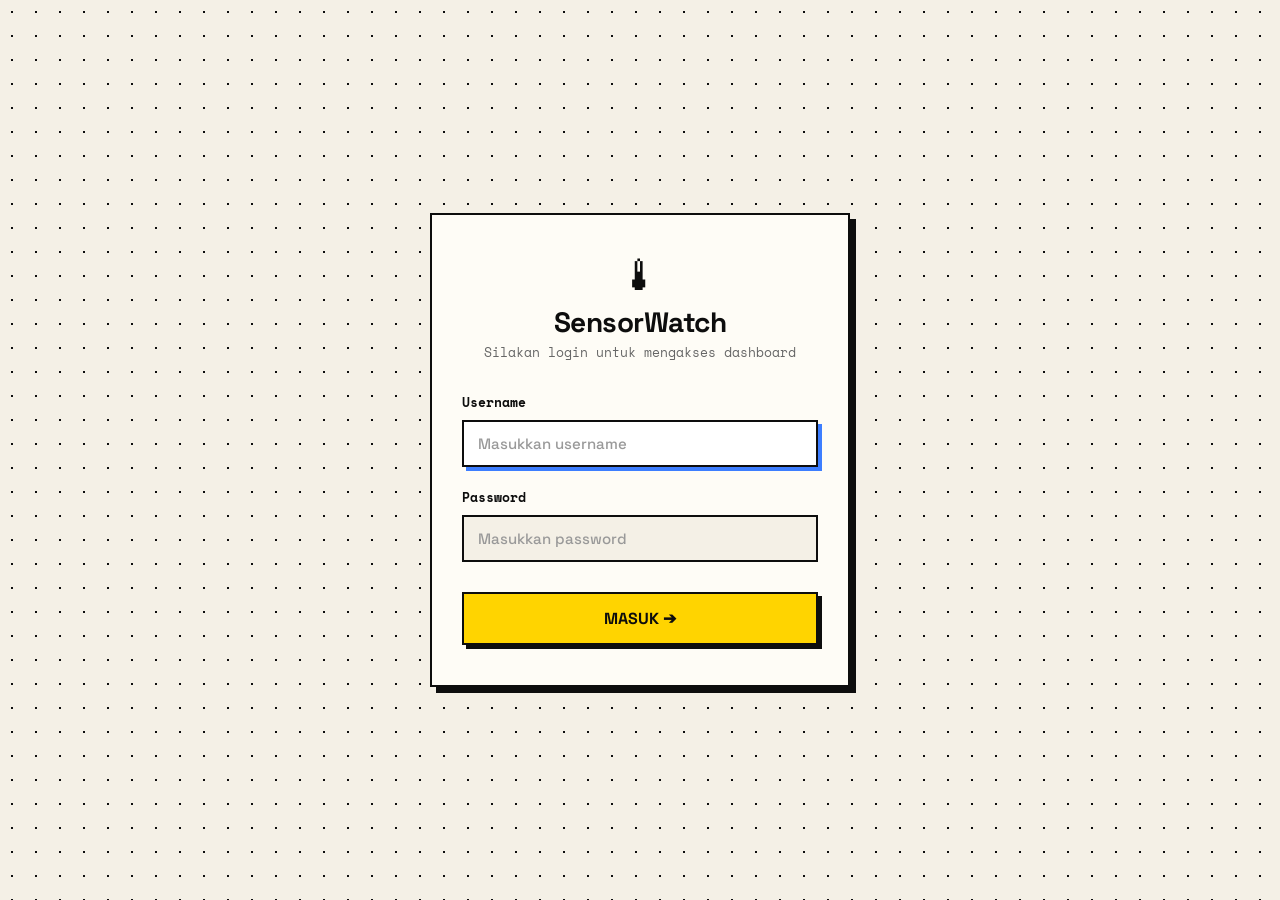
<file: login.html>
<!DOCTYPE html>
<html lang="id">
<head>
  <meta charset="UTF-8" />
  <meta name="viewport" content="width=device-width, initial-scale=1.0" />
  <title>Login — SensorWatch</title>
  <link rel="preconnect" href="https://fonts.googleapis.com" />
  <link href="https://fonts.googleapis.com/css2?family=Space+Grotesk:wght@400;500;600;700;800&family=Space+Mono:wght@400;700&display=swap" rel="stylesheet" />
  <link rel="stylesheet" href="style.css" />
</head>
<body class="login-body">
  <div class="login-container">
    <div class="login-header">
      <div class="brand-icon">🌡</div>
      <h1 class="brand-name login-title">SensorWatch</h1>
      <p class="login-subtitle">Silakan login untuk mengakses dashboard</p>
    </div>
    
    <form id="login-form" class="login-form">
      <div class="input-group">
        <label for="username">Username</label>
        <input type="text" id="username" name="username" placeholder="Masukkan username" required autofocus autocomplete="username" />
      </div>
      
      <div class="input-group">
        <label for="password">Password</label>
        <input type="password" id="password" name="password" placeholder="Masukkan password" required autocomplete="current-password" />
      </div>
      
      <div id="login-error" class="login-error" style="display: none;">Username atau password salah!</div>
      
      <button type="submit" class="btn-login">MASUK ➔</button>
    </form>
  </div>
  
  <script src="login.js"></script>
</body>
</html>
</file>
<file: style.css>
/* ============================================
   SENSORWATCH — NEUBRUTALISM CSS
   ============================================ */

:root {
  --bg: #f4f0e6;
  --surface: #fefcf6;
  --border: #0d0d0d;
  --bw: 2.5px;
  --sh: 4px 4px 0 #0d0d0d;
  --sh-sm: 2px 2px 0 #0d0d0d;
  --sh-lg: 6px 6px 0 #0d0d0d;

  --yellow: #ffd400;
  --orange: #ff6b2b;
  --blue: #3d7eff;
  --green: #00d4a0;
  --red: #ff2b2b;
  --ink: #0d0d0d;
  --muted: #666;

  --font: 'Space Grotesk', sans-serif;
  --mono: 'Space Mono', monospace;
  --radius: 0px;
  --gap: 16px;
  --tr: 0.15s ease;
}

*,
*::before,
*::after {
  box-sizing: border-box;
  margin: 0;
  padding: 0;
}

html {
  scroll-behavior: smooth;
}

body {
  font-family: var(--font);
  background: var(--bg);
  color: var(--ink);
  min-height: 100vh;
  display: flex;
  flex-direction: column;
}

/* ── SCROLLBAR ── */
::-webkit-scrollbar {
  width: 7px;
  height: 7px;
}

::-webkit-scrollbar-track {
  background: var(--bg);
}

::-webkit-scrollbar-thumb {
  background: var(--ink);
}

/* ============================================
   HEADER
   ============================================ */
.app-header {
  background: var(--ink);
  color: var(--yellow);
  border-bottom: var(--bw) solid var(--ink);
  padding: 14px 24px;
  display: flex;
  align-items: center;
  justify-content: space-between;
  flex-wrap: wrap;
  gap: 12px;
  position: sticky;
  top: 0;
  z-index: 50;
}

.header-brand {
  display: flex;
  align-items: center;
  gap: 12px;
}

.brand-icon {
  font-size: 28px;
  line-height: 1;
  filter: grayscale(0);
}

.brand-name {
  font-size: 20px;
  font-weight: 800;
  letter-spacing: -0.5px;
  color: var(--yellow);
  line-height: 1.1;
}

.brand-sub {
  font-size: 11px;
  color: rgba(255, 255, 255, 0.55);
  font-family: var(--mono);
  margin-top: 2px;
  letter-spacing: 0.3px;
}

.header-right {
  display: flex;
  align-items: center;
  flex-wrap: wrap;
  gap: 14px;
}

.live-badge {
  display: flex;
  align-items: center;
  gap: 6px;
  background: var(--green);
  color: var(--ink);
  border: var(--bw) solid var(--ink);
  padding: 5px 12px;
  font-size: 11px;
  font-weight: 800;
  font-family: var(--mono);
  letter-spacing: 1px;
  box-shadow: var(--sh-sm);
  white-space: nowrap;
}

.live-dot {
  width: 8px;
  height: 8px;
  background: var(--ink);
  border-radius: 50%;
  animation: blink 1.4s infinite;
}

@keyframes blink {

  0%,
  100% {
    opacity: 1;
  }

  50% {
    opacity: 0.2;
  }
}

.header-time {
  font-size: 15px;
  font-weight: 700;
  font-family: var(--mono);
  color: rgba(255, 255, 255, 0.85);
  min-width: 80px;
  text-align: right;
  white-space: nowrap;
}

/* ============================================
   MAIN
   ============================================ */
.app-main {
  flex: 1;
  padding: 24px;
  display: flex;
  flex-direction: column;
  gap: 20px;
  max-width: 1100px;
  width: 100%;
  margin: 0 auto;
}

/* ============================================
   SENSOR CARDS
   ============================================ */
.sensor-grid {
  display: grid;
  grid-template-columns: repeat(3, 1fr);
  gap: var(--gap);
}

.sensor-card {
  border: var(--bw) solid var(--ink);
  padding: 20px 18px 16px;
  box-shadow: var(--sh-lg);
  cursor: default;
  transition: transform var(--tr), box-shadow var(--tr);
  position: relative;
  overflow: hidden;
  user-select: none;
}

.sensor-card:hover {
  transform: translate(-3px, -3px);
  box-shadow: 8px 8px 0 var(--ink);
}

.sensor-card:focus-visible {
  outline: 3px solid var(--blue);
  outline-offset: 2px;
}

.card-temp {
  background: #fff3e0;
}

.card-hum {
  background: #e3eeff;
}

.card-ldr {
  background: #fffbe0;
}

/* Accent stripe */
.card-temp::before,
.card-hum::before,
.card-ldr::before {
  content: '';
  position: absolute;
  top: 0;
  left: 0;
  right: 0;
  height: 5px;
  border-bottom: var(--bw) solid var(--ink);
}

.card-temp::before {
  background: var(--orange);
}

.card-hum::before {
  background: var(--blue);
}

.card-ldr::before {
  background: var(--yellow);
}

.sensor-icon {
  font-size: 26px;
  margin-bottom: 6px;
  margin-top: 4px;
}

.sensor-label {
  font-size: 11px;
  font-weight: 700;
  text-transform: uppercase;
  letter-spacing: 0.8px;
  color: var(--muted);
  font-family: var(--mono);
}

.sensor-value {
  font-size: 48px;
  font-weight: 800;
  font-family: var(--mono);
  letter-spacing: -2px;
  line-height: 1;
  margin: 8px 0 2px;
  transition: color 0.3s;
}

.sensor-unit {
  font-size: 12px;
  font-weight: 600;
  color: var(--muted);
  margin-bottom: 10px;
}

.sensor-status {
  display: inline-block;
  padding: 3px 10px;
  font-size: 11px;
  font-weight: 800;
  font-family: var(--mono);
  border: var(--bw) solid var(--ink);
  letter-spacing: 0.5px;
  margin-bottom: 12px;
}

.s-normal {
  background: var(--green);
}

.s-warning {
  background: var(--yellow);
}

.s-danger {
  background: var(--red);
  color: white;
}

.sensor-minmax {
  display: flex;
  justify-content: space-between;
  font-size: 11.5px;
  font-weight: 600;
  color: var(--muted);
  border-top: var(--bw) solid rgba(0, 0, 0, 0.12);
  padding-top: 10px;
  font-family: var(--mono);
}

/* ============================================
   GAUGE ROW
   ============================================ */
.gauge-row {
  background: var(--surface);
  border: var(--bw) solid var(--ink);
  box-shadow: var(--sh);
  padding: 18px 20px;
  display: grid;
  grid-template-columns: repeat(3, 1fr);
  gap: 20px;
}


.gauge-label {
  font-size: 12px;
  font-weight: 700;
  margin-bottom: 8px;
  font-family: var(--mono);
}

.gauge-bar-bg {
  height: 16px;
  background: var(--bg);
  border: var(--bw) solid var(--ink);
  overflow: hidden;
}

.gauge-fill {
  height: 100%;
  transition: width 0.6s cubic-bezier(0.34, 1.56, 0.64, 1);
  border-right: var(--bw) solid var(--ink);
}

.fill-temp {
  background: var(--orange);
}

.fill-hum {
  background: var(--blue);
}

.fill-ldr {
  background: var(--yellow);
}

.gauge-range {
  display: flex;
  justify-content: space-between;
  font-size: 10px;
  font-family: var(--mono);
  color: var(--muted);
  margin-top: 4px;
}

/* ============================================
   SECTION HEADER
   ============================================ */
.section-header {
  display: flex;
  align-items: flex-start;
  justify-content: space-between;
  gap: 12px;
  flex-wrap: wrap;
  margin-bottom: 14px;
}

.section-title {
  font-size: 17px;
  font-weight: 800;
  letter-spacing: -0.3px;
}

.section-sub {
  font-size: 11.5px;
  color: var(--muted);
  font-weight: 500;
  margin-top: 2px;
}

/* ============================================
   CHART
   ============================================ */
.chart-section {
  background: var(--surface);
  border: var(--bw) solid var(--ink);
  box-shadow: var(--sh);
  padding: 20px;
}

.chart-tab-group {
  display: flex;
  gap: 0;
}

.ctab {
  background: var(--bg);
  border: var(--bw) solid var(--ink);
  padding: 7px 14px;
  font-family: var(--font);
  font-weight: 700;
  font-size: 13px;
  cursor: pointer;
  transition: all var(--tr);
  margin-left: -2px;
  white-space: nowrap;
}

.ctab:first-child {
  margin-left: 0;
}

.ctab:hover {
  background: var(--yellow);
  z-index: 1;
  position: relative;
}

.ctab.active {
  background: var(--ink);
  color: var(--yellow);
  z-index: 2;
  position: relative;
}

.chart-canvas-wrap {
  width: 100%;
  height: 220px;
  position: relative;
}

#line-chart {
  width: 100% !important;
  height: 100% !important;
  display: block;
}


/* ============================================
   LOG TABLE
   ============================================ */
.log-section {
  background: var(--surface);
  border: var(--bw) solid var(--ink);
  box-shadow: var(--sh);
  padding: 20px;
}

.btn-export {
  background: var(--ink);
  color: var(--yellow);
  border: var(--bw) solid var(--ink);
  padding: 8px 16px;
  font-family: var(--font);
  font-weight: 700;
  font-size: 13px;
  cursor: pointer;
  box-shadow: var(--sh-sm);
  transition: all var(--tr);
  white-space: nowrap;
}

.btn-export:hover {
  background: var(--green);
  color: var(--ink);
  transform: translate(-2px, -2px);
  box-shadow: var(--sh);
}

.btn-analisis {
  background: var(--blue);
  color: #fff;
  border: var(--bw) solid var(--ink);
  padding: 8px 16px;
  font-family: var(--font);
  font-weight: 700;
  font-size: 13px;
  cursor: pointer;
  box-shadow: var(--sh-sm);
  transition: all var(--tr);
  white-space: nowrap;
}

.btn-analisis:hover {
  background: var(--ink);
  color: var(--yellow);
  transform: translate(-2px, -2px);
  box-shadow: var(--sh);
}

.table-wrap {
  overflow-x: auto;
  -webkit-overflow-scrolling: touch;
}

.log-table {
  width: 100%;
  border-collapse: collapse;
  font-size: 13px;
  min-width: 520px;
}

.log-table th {
  background: var(--ink);
  color: var(--yellow);
  padding: 9px 12px;
  text-align: left;
  font-weight: 700;
  font-family: var(--mono);
  font-size: 10.5px;
  letter-spacing: 0.5px;
  text-transform: uppercase;
  border: var(--bw) solid var(--ink);
  white-space: nowrap;
}

.log-table td {
  padding: 9px 12px;
  border: var(--bw) solid rgba(0, 0, 0, 0.15);
  font-weight: 500;
  font-family: var(--mono);
  font-size: 12.5px;
  white-space: nowrap;
}

.log-table tbody tr:hover td {
  background: var(--yellow) !important;
}

.log-table tbody tr:nth-child(even) td {
  background: rgba(0, 0, 0, 0.025);
}

.log-table tbody tr:first-child td {
  font-weight: 700;
  background: rgba(0, 212, 160, 0.15);
}

.status-ok {
  color: #006644;
  font-weight: 800;
}

.status-warn {
  color: #7a5100;
  font-weight: 800;
}

.status-err {
  color: #990000;
  font-weight: 800;
}

/* ============================================
   MOBILE APP DOWNLOAD PANEL
   ============================================ */
.app-download-section {
  margin-bottom: 20px;
}

.download-card {
  background: var(--blue);
  color: #fff;
  border: var(--bw) solid var(--ink);
  box-shadow: var(--sh);
  padding: 24px 30px;
  display: flex;
  align-items: center;
  justify-content: space-between;
  gap: 20px;
  flex-wrap: wrap;
}

.download-content {
  display: flex;
  align-items: center;
  gap: 18px;
}

.download-icon {
  font-size: 42px;
  background: #fff;
  width: 70px;
  height: 70px;
  display: flex;
  align-items: center;
  justify-content: center;
  border: var(--bw) solid var(--ink);
  box-shadow: var(--sh-sm);
}

.download-title {
  font-size: 22px;
  font-weight: 800;
  letter-spacing: -0.5px;
  margin-bottom: 4px;
}

.download-sub {
  font-size: 13px;
  opacity: 0.9;
  font-weight: 500;
}

.btn-download {
  background: var(--yellow);
  color: var(--ink);
  border: var(--bw) solid var(--ink);
  padding: 12px 24px;
  font-family: var(--font);
  font-weight: 800;
  font-size: 15px;
  cursor: pointer;
  box-shadow: var(--sh-sm);
  transition: all var(--tr);
  text-decoration: none;
  display: inline-flex;
  align-items: center;
  gap: 10px;
}

.btn-download:hover {
  transform: translate(-3px, -3px);
  box-shadow: var(--sh);
  background: var(--green);
}

.btn-download .btn-icon {
  font-size: 18px;
}

@media (max-width: 600px) {
  .download-card {
    flex-direction: column;
    text-align: center;
    padding: 20px;
  }
  .download-content {
    flex-direction: column;
    gap: 12px;
  }
  .btn-download {
    width: 100%;
    justify-content: center;
  }
}

/* ============================================
   FOOTER
   ============================================ */
.app-footer {
  background: var(--surface);
  border-top: var(--bw) solid var(--ink);
  padding: 14px 24px;
  display: flex;
  flex-direction: column;
  align-items: center;
  font-size: 12.5px;
  font-family: var(--mono);
  color: var(--muted);
  gap: 8px;
}

.footer-info {
  display: flex;
  justify-content: space-between;
  width: 100%;
  gap: 12px;
  flex-wrap: wrap;
}

.footer-copyright {
  font-weight: 700;
  color: var(--ink);
  margin-top: 4px;
}

/* ============================================
   TOAST
   ============================================ */
.toast {
  position: fixed;
  bottom: 20px;
  right: 20px;
  background: var(--ink);
  color: var(--yellow);
  border: var(--bw) solid var(--ink);
  box-shadow: var(--sh-lg);
  padding: 12px 18px;
  font-weight: 700;
  font-size: 13.5px;
  z-index: 999;
  transform: translateY(80px);
  opacity: 0;
  transition: all 0.3s cubic-bezier(0.34, 1.56, 0.64, 1);
  max-width: 300px;
  pointer-events: none;
}

.toast.show {
  transform: translateY(0);
  opacity: 1;
}

/* ============================================
   LED CONTROL
   ============================================ */
.led-section {
  background: var(--surface);
  border: var(--bw) solid var(--ink);
  box-shadow: var(--sh);
  padding: 20px;
}

.led-group-btns {
  display: flex;
  gap: 8px;
  flex-wrap: wrap;
}

.btn-all-on,
.btn-all-off {
  border: var(--bw) solid var(--ink);
  padding: 7px 16px;
  font-family: var(--font);
  font-weight: 700;
  font-size: 13px;
  cursor: pointer;
  box-shadow: var(--sh-sm);
  transition: all var(--tr);
  white-space: nowrap;
}

.btn-all-on {
  background: var(--yellow);
  color: var(--ink);
}

.btn-all-on:hover {
  background: var(--green);
  transform: translate(-2px, -2px);
  box-shadow: var(--sh);
}

.btn-all-off {
  background: var(--ink);
  color: #fff;
}

.btn-all-off:hover {
  background: var(--red);
  transform: translate(-2px, -2px);
  box-shadow: var(--sh);
}

/* 4-column grid for LEDs */
.led-grid {
  display: grid;
  grid-template-columns: repeat(4, 1fr);
  gap: var(--gap);
}

/* LED Card */
.led-card {
  border: var(--bw) solid var(--ink);
  padding: 18px 14px 14px;
  display: flex;
  flex-direction: column;
  align-items: center;
  gap: 10px;
  background: var(--bg);
  transition: transform var(--tr), box-shadow var(--tr);
  position: relative;
}

.led-card.is-on {
  background: #fffff0;
  box-shadow: var(--sh);
}

.led-card:hover {
  transform: translate(-2px, -2px);
  box-shadow: var(--sh);
}

/* LED Bulb */
.led-bulb {
  width: 52px;
  height: 52px;
  border: var(--bw) solid var(--ink);
  border-radius: 50%;
  background: #ddd;
  position: relative;
  display: flex;
  align-items: center;
  justify-content: center;
  transition: background 0.3s, box-shadow 0.3s;
  flex-shrink: 0;
}

/* Each LED color */
#led-card-1 .led-bulb {
  --led-color: #ff4444;
}

#led-card-2 .led-bulb {
  --led-color: #3d7eff;
}

#led-card-3 .led-bulb {
  --led-color: #00d4a0;
}

#led-card-4 .led-bulb {
  --led-color: #ffd400;
}

.led-card.is-on .led-bulb {
  background: var(--led-color);
  box-shadow: 0 0 0 4px var(--led-color, #ffd400),
    0 0 16px 4px var(--led-color, #ffd400),
    var(--sh-sm);
}

.led-glow {
  position: absolute;
  inset: 6px;
  border-radius: 50%;
  background: rgba(255, 255, 255, 0);
  transition: background 0.3s;
}

.led-card.is-on .led-glow {
  background: rgba(255, 255, 255, 0.45);
  animation: glow-pulse 1.6s ease-in-out infinite;
}

@keyframes glow-pulse {

  0%,
  100% {
    opacity: 1;
  }

  50% {
    opacity: 0.5;
  }
}

/* LED Info */
.led-info {
  text-align: center;
  width: 100%;
}

.led-name {
  font-size: 15px;
  font-weight: 800;
  font-family: var(--mono);
  letter-spacing: -0.3px;
}

.led-desc {
  font-size: 10.5px;
  color: var(--muted);
  font-weight: 500;
  margin-top: 1px;
  margin-bottom: 6px;
}

.led-state {
  display: inline-block;
  padding: 2px 10px;
  font-size: 10px;
  font-weight: 800;
  font-family: var(--mono);
  border: var(--bw) solid var(--ink);
  background: #e0e0e0;
  letter-spacing: 0.8px;
  transition: background 0.25s, color 0.25s;
}

.led-card.is-on .led-state {
  background: var(--green);
  color: var(--ink);
}

/* Toggle Switch */
.led-toggle {
  background: none;
  border: none;
  cursor: pointer;
  padding: 4px;
  display: flex;
  align-items: center;
  justify-content: center;
  margin-top: auto;
}

.toggle-track {
  display: block;
  width: 52px;
  height: 28px;
  background: #ccc;
  border: var(--bw) solid var(--ink);
  border-radius: 0;
  position: relative;
  transition: background 0.25s;
  box-shadow: var(--sh-sm);
}

.led-card.is-on .toggle-track {
  background: var(--green);
}

.toggle-thumb {
  display: block;
  width: 22px;
  height: 20px;
  background: var(--surface);
  border: var(--bw) solid var(--ink);
  position: absolute;
  top: 1px;
  left: 1px;
  transition: transform 0.22s cubic-bezier(0.34, 1.56, 0.64, 1);
}

.led-card.is-on .toggle-thumb {
  transform: translateX(24px);
}

.led-toggle:focus-visible .toggle-track {
  outline: 3px solid var(--blue);
  outline-offset: 2px;
}

/* ============================================
   RESPONSIVE — TABLET
   ============================================ */
@media (max-width: 900px) {
  .app-main {
    padding: 16px;
    gap: 14px;
  }

  .sensor-grid {
    grid-template-columns: repeat(3, 1fr);
    gap: 10px;
  }

  .sensor-value {
    font-size: 36px;
  }

  .gauge-row {
    grid-template-columns: repeat(3, 1fr);
    gap: 12px;
    padding: 14px 16px;
  }

  .led-grid {
    grid-template-columns: repeat(4, 1fr);
    gap: 10px;
  }
}

/* ============================================
   RESPONSIVE — MOBILE
   ============================================ */
@media (max-width: 600px) {
  .app-header {
    padding: 12px 16px;
    flex-wrap: wrap;
    gap: 12px;
  }

  .header-right {
    width: 100%;
    justify-content: space-between;
    gap: 8px;
  }

  .brand-name {
    font-size: 17px;
  }

  .brand-sub {
    display: none;
  }

  .header-time {
    font-size: 13px;
    min-width: 0;
  }

  .app-main {
    padding: 12px;
    gap: 12px;
  }

  .sensor-grid {
    grid-template-columns: 1fr;
    gap: 10px;
  }

  .sensor-card {
    display: grid;
    grid-template-columns: 60px 1fr auto;
    grid-template-rows: auto auto;
    align-items: center;
    gap: 0 10px;
    padding: 14px 14px 12px;
  }

  .sensor-card::before {
    display: none;
  }

  .sensor-icon {
    font-size: 32px;
    grid-row: 1 / 3;
    margin: 0;
    text-align: center;
  }

  .sensor-label {
    font-size: 10px;
    grid-column: 2;
    grid-row: 1;
  }

  .sensor-value {
    font-size: 40px;
    letter-spacing: -1.5px;
    grid-column: 2;
    grid-row: 2;
    margin: 0;
  }

  .sensor-unit {
    grid-column: 3;
    grid-row: 2;
    margin: 0;
    font-size: 11px;
  }

  .sensor-status {
    grid-column: 3;
    grid-row: 1;
    margin: 0;
    font-size: 10px;
    padding: 2px 7px;
  }

  .sensor-minmax {
    grid-column: 1 / -1;
    margin-top: 10px;
    padding-top: 8px;
    border-top: var(--bw) solid rgba(0, 0, 0, 0.12);
  }

  .gauge-row {
    grid-template-columns: 1fr;
    gap: 14px;
    padding: 14px;
  }

  .chart-tab-group .ctab {
    padding: 6px 10px;
    font-size: 12px;
  }

  .chart-canvas-wrap {
    height: 180px;
  }

  .section-header {
    gap: 8px;
  }

  .app-footer {
    padding: 12px 16px;
    font-size: 11px;
    gap: 8px;
  }

  .footer-info {
    flex-direction: column;
    align-items: center;
    gap: 4px;
    text-align: center;
  }

  .footer-copyright {
    text-align: center;
  }

  .led-grid {
    grid-template-columns: repeat(2, 1fr);
    gap: 10px;
  }

  .led-card {
    padding: 14px 10px 12px;
  }

  .led-bulb {
    width: 42px;
    height: 42px;
  }

  .led-group-btns {
    width: 100%;
    justify-content: flex-start;
  }
}

/* ============================================
   MQTT CONNECTION BADGE
   ============================================ */
.mqtt-badge {
  display: flex;
  align-items: center;
  gap: 6px;
  padding: 5px 12px;
  font-size: 11px;
  font-weight: 800;
  font-family: var(--mono);
  letter-spacing: 0.8px;
  border: var(--bw) solid var(--ink);
  box-shadow: var(--sh-sm);
  transition: background 0.4s, color 0.4s;
  white-space: nowrap;
}

.mqtt-badge.connected {
  background: var(--green);
  color: var(--ink);
}

.mqtt-badge.disconnected {
  background: var(--red);
  color: #fff;
}

.mqtt-dot {
  width: 8px;
  height: 8px;
  border-radius: 50%;
  flex-shrink: 0;
}

.mqtt-badge.connected .mqtt-dot {
  background: var(--ink);
  animation: blink 1.4s infinite;
}

.mqtt-badge.disconnected .mqtt-dot {
  background: #fff;
  animation: blink 0.7s infinite;
}

/* ============================================
   MODE BUTTON (AUTO / MANUAL)
   ============================================ */
.btn-mode {
  border: var(--bw) solid var(--ink);
  padding: 7px 16px;
  font-family: var(--font);
  font-weight: 700;
  font-size: 13px;
  cursor: pointer;
  box-shadow: var(--sh-sm);
  transition: all var(--tr);
  white-space: nowrap;
  background: var(--surface);
  color: var(--ink);
}

.btn-mode:hover {
  transform: translate(-2px, -2px);
  box-shadow: var(--sh);
  background: var(--yellow);
}

.btn-mode.active {
  background: var(--blue);
  color: #fff;
}

.btn-mode.active:hover {
  background: #1a5aff;
  color: #fff;
}

.led-toggle:disabled {
  cursor: not-allowed;
}

.btn-all-on:disabled,
.btn-all-off:disabled {
  opacity: 0.45;
  cursor: not-allowed;
  transform: none !important;
  box-shadow: var(--sh-sm) !important;
}

/* ============================================
   WARNING MODAL & BLINKING
   ============================================ */
.warning-modal {
  position: fixed;
  top: 0;
  left: 0;
  right: 0;
  bottom: 0;
  background: rgba(0, 0, 0, 0.6);
  z-index: 1000;
  display: flex;
  align-items: center;
  justify-content: center;
  opacity: 0;
  pointer-events: none;
  transition: opacity 0.3s ease;
}

.warning-modal.show {
  opacity: 1;
  pointer-events: auto;
}

.warning-modal-content {
  background: var(--surface);
  border: var(--bw) solid var(--ink);
  box-shadow: var(--sh-lg);
  padding: 30px;
  text-align: center;
  max-width: 400px;
  width: 90%;
  transform: translateY(20px);
  transition: transform 0.3s ease;
}

.warning-modal.show .warning-modal-content {
  transform: translateY(0);
}

.warning-modal-content h2 {
  color: var(--red);
  font-size: 24px;
  margin-bottom: 10px;
}

.warning-modal-content p {
  font-size: 15px;
  margin-bottom: 20px;
  font-family: var(--mono);
}

@keyframes blinkRed {
  0% {
    background-color: #fff3e0;
  }

  50% {
    background-color: #ffcccc;
  }

  100% {
    background-color: #fff3e0;
  }
}

.sensor-card.card-temp.blink-red {
  animation: blinkRed 0.8s infinite;
  border-color: var(--red);
}

/* ============================================
   LOGIN PAGE
   ============================================ */
.login-body {
  justify-content: center;
  align-items: center;
  padding: 20px;
  background-image: radial-gradient(var(--border) 1px, transparent 1px);
  background-size: 24px 24px;
}

.login-container {
  background: var(--surface);
  border: var(--bw) solid var(--ink);
  box-shadow: var(--sh-lg);
  width: 100%;
  max-width: 420px;
  padding: 40px 30px;
  transition: transform 0.1s;
}

.login-header {
  text-align: center;
  margin-bottom: 30px;
}

.login-header .brand-icon {
  font-size: 42px;
  margin-bottom: 10px;
}

.login-title {
  color: var(--ink);
  font-size: 28px;
}

.login-subtitle {
  font-family: var(--mono);
  font-size: 13px;
  color: var(--muted);
  margin-top: 5px;
}

.login-form {
  display: flex;
  flex-direction: column;
  gap: 20px;
}

.input-group {
  display: flex;
  flex-direction: column;
  gap: 8px;
}

.input-group label {
  font-family: var(--mono);
  font-size: 13px;
  font-weight: 700;
  color: var(--ink);
}

.input-group input {
  font-family: var(--font);
  font-size: 15px;
  font-weight: 600;
  padding: 12px 14px;
  border: var(--bw) solid var(--ink);
  background: var(--bg);
  color: var(--ink);
  outline: none;
  transition: box-shadow 0.2s, background 0.2s;
}

.input-group input:focus {
  background: #fff;
  box-shadow: 4px 4px 0 var(--blue);
}

.input-group input::placeholder {
  color: #999;
  font-weight: 500;
}

.btn-login {
  margin-top: 10px;
  background: var(--yellow);
  color: var(--ink);
  border: var(--bw) solid var(--ink);
  padding: 14px;
  font-family: var(--font);
  font-weight: 800;
  font-size: 16px;
  cursor: pointer;
  box-shadow: var(--sh);
  transition: all var(--tr);
}

.btn-login:hover {
  background: var(--green);
  transform: translate(-2px, -2px);
  box-shadow: var(--sh-lg);
}

.btn-login:active {
  transform: translate(2px, 2px);
  box-shadow: 0 0 0 var(--ink);
}

.login-error {
  background: #ffcccc;
  color: var(--red);
  border: var(--bw) solid var(--red);
  padding: 10px;
  font-family: var(--mono);
  font-size: 12px;
  font-weight: 700;
  text-align: center;
}

@keyframes shake {

  0%,
  100% {
    transform: translateX(0);
  }

  25% {
    transform: translateX(-10px) rotate(-1deg);
  }

  75% {
    transform: translateX(10px) rotate(1deg);
  }
}

.login-container.shake {
  animation: shake 0.3s ease-in-out;
}
</file>
